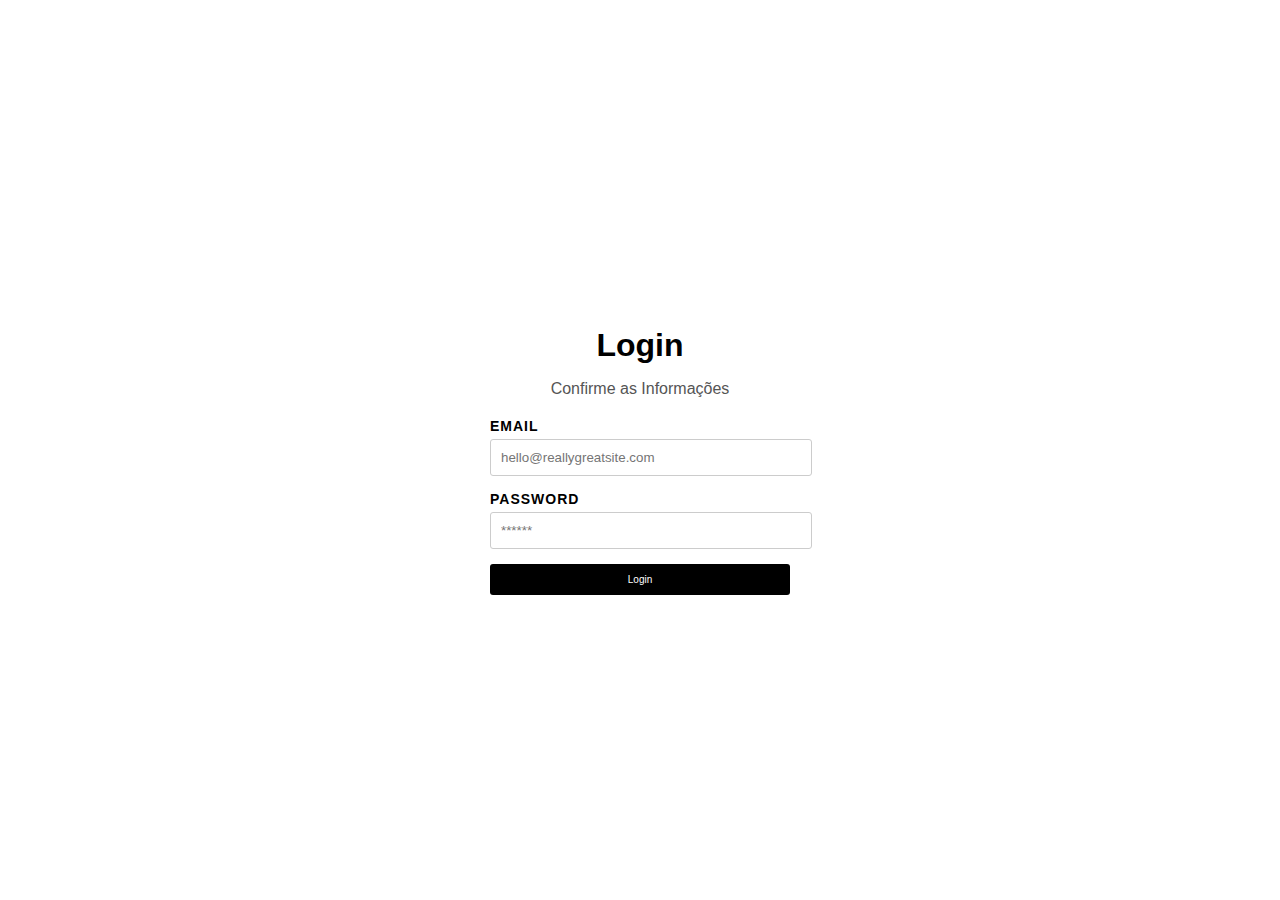
<file: index.html>
<!DOCTYPE html>
<html lang="pt-br">
<head>
    <meta charset="UTF-8">
    <meta name="viewport" content="width=device-width, initial-scale=1.0">
    <title> Login </title>
    <link rel="stylesheet" href="css/stilo.css">

</head>
<body>
    <div class="login-container">
        <h1> Login </h1>
        <p> Confirme as Informações </p>
        <form action="produc.html" method="get">
            <label for="email"> EMAIL</label>
            <input type="email" id="email" name="email" placeholder="hello@reallygreatsite.com" required>
            <label for="password"> PASSWORD </label>
            <input type="password" id="password" name="password" placeholder="******" required>
            <button type="submit"> Login </button>
        </form>
    </div>
</body>
</html>
</file>
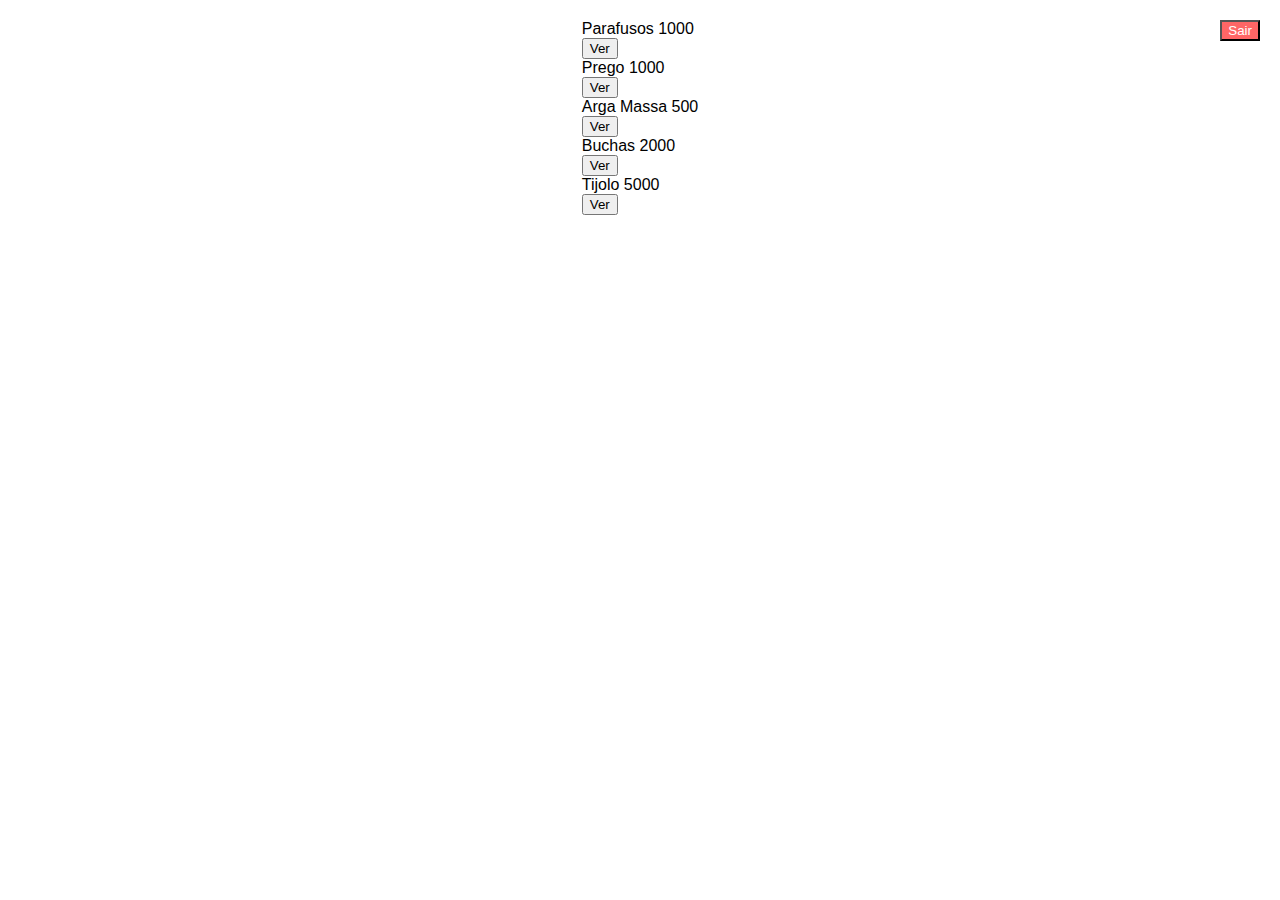
<file: produc.html>
<!DOCTYPE html>
<html lang="pt-br">
<head>
    <meta charset="UTF-8">
    <meta name="viewport" content="width=device-width, initial-scale=1.0">
    <title> Estoque </title>
    <link rel="stylesheet" href="css/stiloProduc.css">
</head>
<body>
    <a href="index.html"><button class="sair"> Sair </button></a>
    
    <div class="estoque">
        <div class="item">
            <div class="info">
                <span> Parafusos </span>
                <span> 1000 </span>
            </div>
            <a href="produto_parafuso.html"><button class="btn"> Ver </button></a>
        </div>

        <div class="item">
            <div class="info">
                <span> Prego </span>
                <span> 1000 </span>
            </div>
            <a href="produto_prego.html"><button class="btn"> Ver </button></a>
        </div>

        <div class="item">
            <div class="info">
                <span> Arga Massa </span>
                <span> 500 </span>
            </div>
            <a href="produto_argamassa.html"><button class="btn"> Ver </button></a>
        </div>

        <div class="item">
            <div class="info">
                <span> Buchas </span>
                <span> 2000 </span>
            </div>
            <a href="produto_bucha.html"><button class="btn"> Ver </button></a>
        </div>

        <div class="item">
            <div class="info">
                <span> Tijolo </span>
                <span> 5000 </span>
            </div>
            <a href="produto_tijolo.html"><button class="btn"> Ver </button></a>
        </div>

    </div>
    
</body>
</html>
</file>
<file: css/stilo.css>
body{
    font-family: Arial, Helvetica, sans-serif;
    background-color: #fff;
    margin: 0;
    padding: 0;
    display: flex;
    justify-content: center;
    align-items: center;
    height: 100vh;
}

.login-container{
    text-align: center;
    width: 300px;
}

h1{
    margin-bottom: 5px;
}

p{
    margin-bottom: 20px;
    color: #555;
}

label{
    display: block;
    text-align: left;
    margin-bottom: 5px;
    font-size: 14px;
    font-weight: bold;
    letter-spacing: 1px;
}

input{
    width: 100%;
    padding: 10px;
    margin-bottom: 15px;
    border: 1px solid #ccc;
    border-radius: 3px;
}

button{
    width: 100%;
    padding: 10px;
    background-color: black;
    color: white;
    border: none;
    border-radius: 3px;
    cursor: pointer;
    font-size: 10px;
}

button:hover{
    background-color: #333;
}
</file>
<file: css/stiloProduc.css>
body {
    font-family: Arial, Helvetica, sans-serif;
    background-color: #fff;
    margin: 0;
    padding: 20px;
    display: flex;
    flex-direction: column;
    justify-content: center;
    align-items: center;
}


.sair{
    background-color: #ff6666;
    color: white;
    position: absolute;
    top: 20px;
    right: 20px;
}

.sair:hover{
    background-color: #cc0000;
}
</file>
